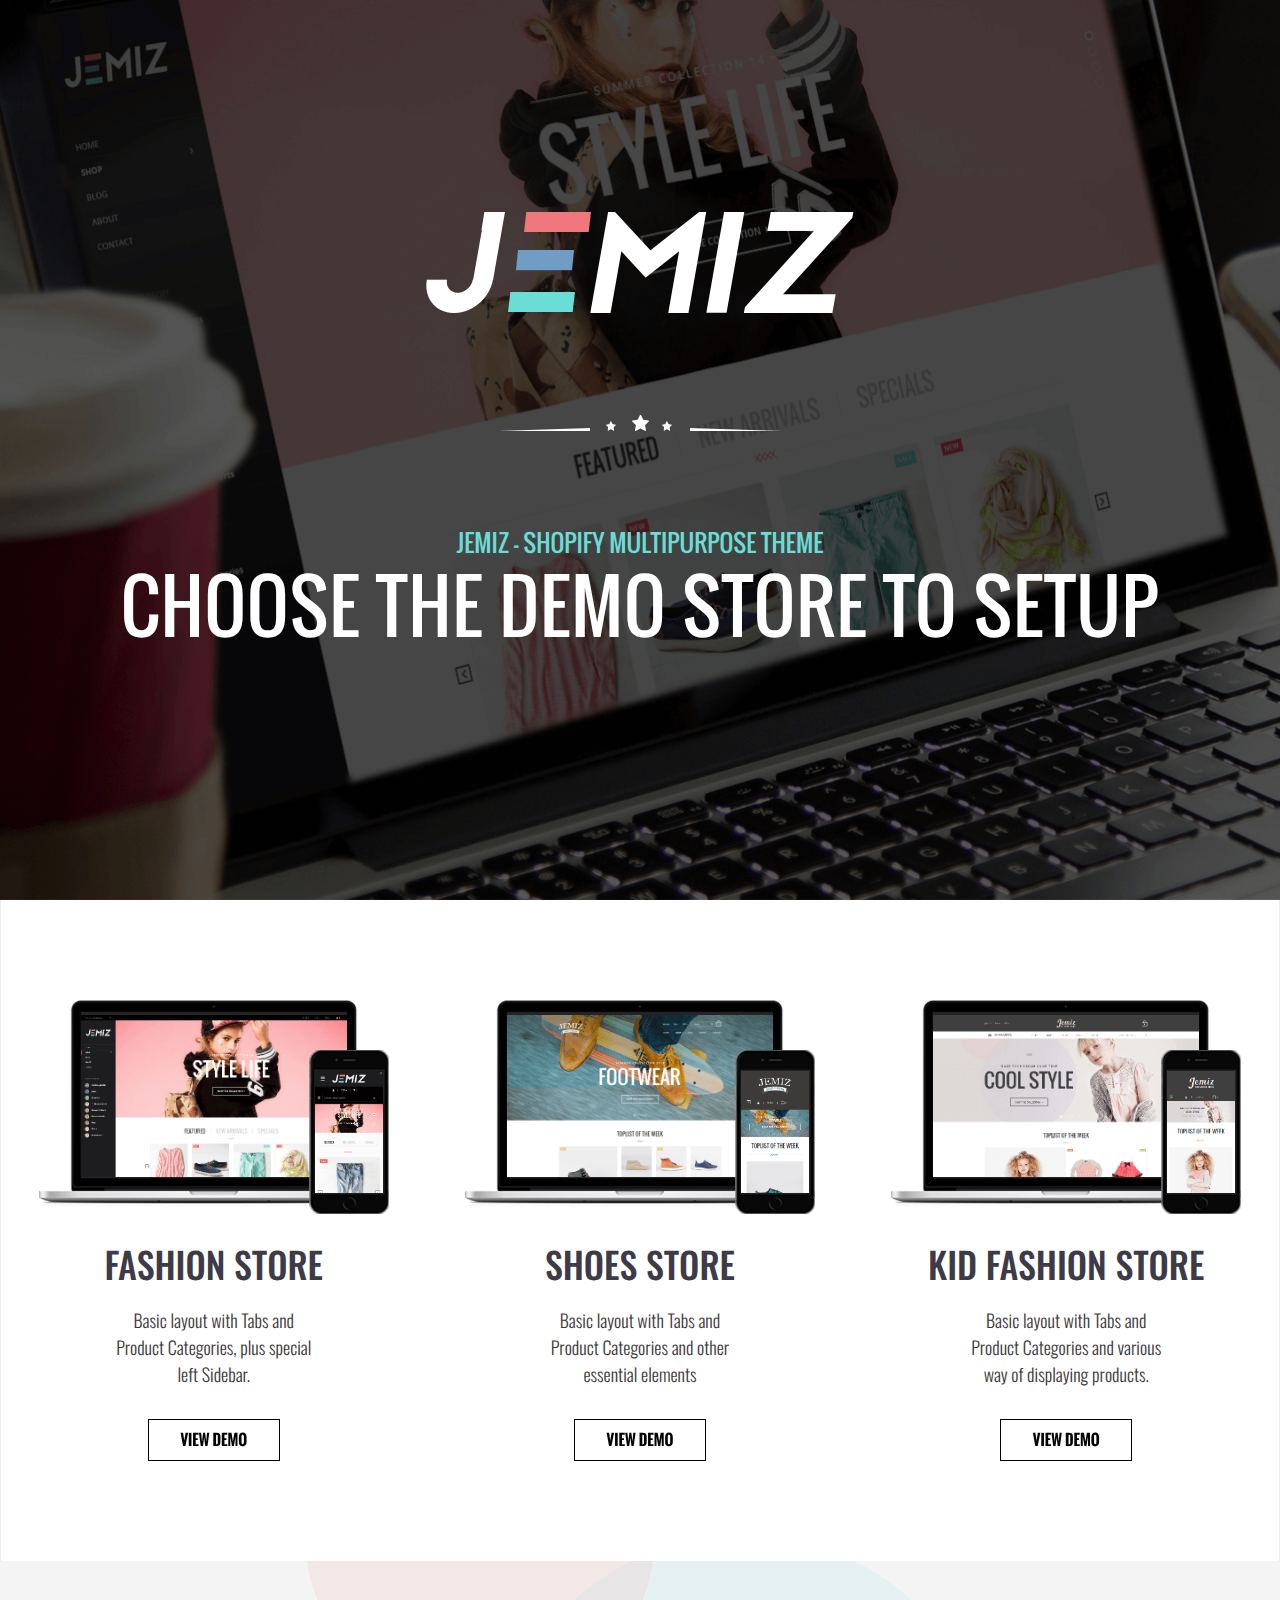
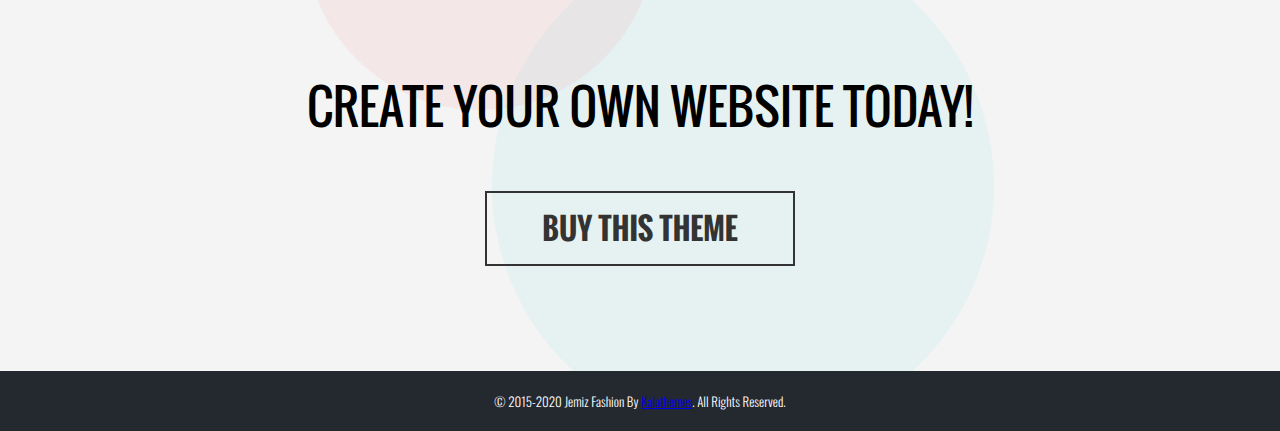
<file: index.html>
<!DOCTYPE html>
<html><head>
<title>Responsive Shopify Theme - Jemiz </title>
<meta http-equiv="Content-Type" content="text/html; charset=UTF-8">
<meta name="viewport" content="width=device-width, initial-scale=1.0">
<link rel="stylesheet" href="css/animate.min.css">
<link rel="stylesheet" href="css/style.css">
<script type="text/javascript" src="js/jquery.min.js"></script>
<script type="text/javascript" src="js/waypoints.min.js"></script>	
<link href='http://fonts.googleapis.com/css?family=Oswald:300,400,700' rel='stylesheet' type='text/css'>
<script>(function() {
var _fbq = window._fbq || (window._fbq = []);
if (!_fbq.loaded) {
var fbds = document.createElement('script');
fbds.async = true;
fbds.src = '//connect.facebook.net/en_US/fbds.js';
var s = document.getElementsByTagName('script')[0];
s.parentNode.insertBefore(fbds, s);
_fbq.loaded = true;
}
})();
window._fbq = window._fbq || [];
window._fbq.push(['track', '6016096938024', {'value':'0.00','currency':'USD'}]);
</script>
<noscript><img height="1" width="1" alt="" style="display:none" src="https://www.facebook.com/tr?ev=6016096938024&amp;cd[value]=0.00&amp;cd[currency]=USD&amp;noscript=1" /></noscript>
</head>
<body>	
	<header>
		<div class="header_container">
			<img class="bg" src="images/background_header.png"/>
			<div class="header_content">
				<div class="group_header">
					<div class="group_header_inner">
						<div class="header_intro">						
							<h1 class="logo"><img alt="Shopify Jemiz" src="images/logo.png" /></h1>
							<div class="rating"><img alt="Shopify Jemiz" src="images/rating.png" /></div>
							<div class="title">Jemiz - Shopify Multipurpose Theme</div>
							<div class="desc">choose the demo store to setup</div>	
							<div class="sub-desc"></div>							
							<!--div id="buy-now">
								<div class="buy-now-inner"><a href="http://themeforest.net/category/ecommerce/shopify"><span>Purchase This Theme</span></a></div>
							</div-->
						</div>
					</div><!--end group_header_inner-->				
				</div><!--end group_header-->					
			</div>
		</div>
	</header>
	<div id="store-list">							
		<ul class="preview-list store-list">
			<li class="left-block block01">
				<div class="store_block_list">
					<div class="preview-item">
						<div class="mac-frame">
							<a title="Jemiz Default" target="_blank" href="http://cs-jemiz.myshopify.com/">
								<span class="image-wrap move-long" style="background-image:url(images/demo/demo1.png)">							
							</a>
						</div>
						<div class="iphone-frame">
							<a title="arnormy furniture" target="_blank" href="http://cs-jemiz.myshopify.com/">
								<span class="image-wrap move-long" style="background-image:url(images/demo/ipod_demo1.png)">							
							</a>
						</div>
						<div class="store-title">Fashion Store</div>
						<div class="store-desc">
							<p>Basic layout with Tabs and Product Categories, plus special left Sidebar.</p>							
						</div>
						<a target="_blank" href="http://cs-jemiz.myshopify.com/" class="view-demo">View Demo</a>
					</div>
				</div>
			</li>
			<li class="middle-block block02">
				<div class="store_block_list">
					<div class="preview-item">
						<div class="mac-frame">
							<a title="Anormy Special Slider" target="_blank" href="http://cs-jemiz-shoes.myshopify.com/">
								<span class="image-wrap move-long" style="background-image:url(images/demo/demo2.png)">							
							</a>
						</div>
						<div class="iphone-frame">
							<a title="Anormy Special Slider" target="_blank" href="http://cs-jemiz-shoes.myshopify.com/">
								<span class="image-wrap move-long" style="background-image:url(images/demo/ipod_demo2.png)">							
							</a>
						</div>
						<div class="store-title">Shoes Store</div>
						<div class="store-desc">
							<p>Basic layout with Tabs and Product Categories and other essential elements</p>	
						</div>
						<a target="_blank" href="http://cs-jemiz-shoes.myshopify.com/" class="view-demo">View Demo</a>
					</div>
				</div>
			</li>
			<li class="right-block block03">
				<div class="store_block_list">
					<div class="preview-item">
						<div class="mac-frame">
							<a title="Anormy Full" target="_blank" href="http://cs-jemiz-kid.myshopify.com/">
								<span class="image-wrap move-long" style="background-image:url(images/demo/demo3.png)">							
							</a>
						</div>
						<div class="iphone-frame">
							<a title="Anormy Full" target="_blank" href="http://cs-jemiz-kid.myshopify.com/">
								<span class="image-wrap move-long" style="background-image:url(images/demo/ipod_demo3.png)">							
							</a>
						</div>
						<div class="store-title">Kid Fashion Store</div>
						<div class="store-desc">
							<p>Basic layout with Tabs and Product Categories and various way of displaying products.</p>	
						</div>
						<a target="_blank" href="http://cs-jemiz-kid.myshopify.com/" class="view-demo">View Demo</a>
					</div>
				</div>
			</li>	
		</ul>
	</div>
	<div class="footer_bottom">
		<div class="footer_bottom_container">		
			<div class="group_footer_bottom">
				<div class="footer_bottom_inner">
					<div class="group_content_footer">
						<div class="content_footer_bottom">
							<p>CREATE YOUR OWN WEBSITE TODAY!</p>
							<div id="buy-now">
								<div class="buy-now-inner"><a href="http://themeforest.net/category/ecommerce/shopify"><span>Buy This Theme</span></a></div>
							</div>	
						</div>
					</div>
				</div>
			</div>
		</div>
	</div>
		
	<footer>
		© 2015-2020 Jemiz Fashion by <a href="https://kalathemes.com/">Kalathemes</a>. All rights reserved.
	</footer>
	<script src="js/demo.js"></script>
	<script>
		$(window).ready(function() {
			var h = $(window).innerHeight();
			$('header').css("height",h);
		});
		 $(window).scroll(function() {
			var scrollTop = $(this).scrollTop();
			if(scrollTop > 0){
				if(!$('header').hasClass('affix')){
				  $('header').addClass('affix');
				}
			  }
			  else{
				if($('header').hasClass('affix')){

				  $('header').removeClass('affix');
				}
			}			
		});
	</script>
<script type="text/javascript">
adroll_adv_id = "HTF7KIWJRBHHXL46WLUDBC";
adroll_pix_id = "IE5CHDRTR5ABXH2P6QXAVM";
(function () {
var oldonload = window.onload;
window.onload = function(){
__adroll_loaded=true;
var scr = document.createElement("script");
var host = (("https:" == document.location.protocol) ? "https://s.adroll.com" : "http://a.adroll.com");
scr.setAttribute('async', 'true');
scr.type = "text/javascript";
scr.src = host + "/j/roundtrip.js";
((document.getElementsByTagName('head') || [null])[0] ||
document.getElementsByTagName('script')[0].parentNode).appendChild(scr);
if(oldonload){oldonload()}};
}());
</script>
<script>
  (function(i,s,o,g,r,a,m){i['GoogleAnalyticsObject']=r;i[r]=i[r]||function(){
  (i[r].q=i[r].q||[]).push(arguments)},i[r].l=1*new Date();a=s.createElement(o),
  m=s.getElementsByTagName(o)[0];a.async=1;a.src=g;m.parentNode.insertBefore(a,m)
  })(window,document,'script','//www.google-analytics.com/analytics.js','ga');
  ga('create', 'UA-55571446-8', 'auto');
  ga('require', 'displayfeatures');
  ga('send', 'pageview');
</script>
</body>


</html>
</file>
<file: css/style.css>
* {
margin:0;
}
/*FONT*/
@font-face {
font-family: 'Oswald';
font-style: normal;
font-weight: 300;
src: local('Oswald Light'), local('Oswald-Light'), url(../font/HqHm7BVC_nzzTui2lzQTDVtXRa8TVwTICgirnJhmVJw.woff2) format('woff2'), url(../font/HqHm7BVC_nzzTui2lzQTDT8E0i7KZn-EPnyo3HZu7kw.woff) format('woff');
}
@font-face {
font-family: 'Oswald';
font-style: normal;
font-weight: 400;
src: local('Oswald Regular'), local('Oswald-Regular'), url(../font/pEobIV_lL25TKBpqVI_a2w.woff2) format('woff2'), url(../font/-g5pDUSRgvxvOl5u-a_WHw.woff) format('woff');
}
@font-face {
font-family: 'Oswald';
font-style: normal;
font-weight: 700;
src: local('Oswald Bold'), local('Oswald-Bold'), url(../font/bH7276GfdCjMjApa_dkG6VtXRa8TVwTICgirnJhmVJw.woff2) format('woff2'), url(../font/bH7276GfdCjMjApa_dkG6T8E0i7KZn-EPnyo3HZu7kw.woff) format('woff');
}
/*END FONT*/

html {
font-smooth: always;
font-smoothing: antialiased;
-moz-font-smoothing: antialiased;
-webkit-font-smoothing: antialiased;
}
body {	
background: #ededed url(../images/bg1.png) repeat  0 0;
background-attachment:fixed;		
font-family: 'Roboto Slab', serif;
line-height: 1.55em;
font-size: 13px;	

 text-rendering: optimizeLegibility;
text-rendering: geometricPrecision;
font-smooth: always;

font-smoothing: antialiased;
-moz-font-smoothing: antialiased;
-webkit-font-smoothing: antialiased;  
}

h1,h2,h3,h4,h5,h6 {
font-weight:600;
font-family: 'Oswald', sans-serif;	
}

.container {
margin:0 auto;
overflow:hidden;
max-width:1200px;
padding:0 10px;	
}

.main-img .new{	
width: 205;
height: 205;
display: block;	
position: absolute;
top: 0;
left: 50%;
margin-left: -100.025px;
margin-top: -60px;
}
.main-img .wrap-main-img{
position: relative;
width: 900px;
max-width: 90%;
height: 600px;
margin: 5px auto 0;
-webkit-box-shadow: 0px -3px 19px 0px rgba(241,241,241,1);
-moz-box-shadow: 0px -3px 19px 0px rgba(241,241,241,1);
box-shadow: 0px -3px 19px 0px rgba(241,241,241,1);
}
.main-img .wrap-main-img a span,
.main-img .wrap-main-img a{
display: block;
width: 100%;
height: 100%;		
}
.main-img .wrap-main-img a span{
-webkit-transition: all 2s ease-in-out;
-moz-transition: all 2s ease-in-out;
-o-transition: all 2s ease-in-out;
transition: all 2s ease-in-out;
background-size: 100%;		
}
.main-img .wrap-main-img:hover a span{	
background-position: 50% 100%;	
}
.txt-main-img{
text-transform: uppercase;
text-align: center;
font-size: 14px;
font-weight: 600;
color: #56565b;
padding-top: 50px;
margin-bottom: 95px;
letter-spacing: 1px;
}
.content {
text-align:center;
background: #ededed;
padding-left: 3%;
padding-right: 3%;
}

.preview-list {
overflow:hidden;
display:inline-block;
padding: 0px;
}
.store-list,
.function-list {
display: -webkit-flex;
display: -moz-flex;
display: -ms-flex;
display: flex;
-webkit-flex-flow: row wrap;
-moz-flex-flow: row wrap;
-ms-flex-flow: row wrap;
flex-flow: row wrap;
justify-content: center;
-moz-justify-content: center;
-ms-justify-content: center;
-webkit-justify-content: center;
}

.preview-list li {
display:inline-block;	
*display:inline;
zoom: 1;
margin: 0;
}

.preview-list li > div {		
margin: 0 auto;
}
.preview-list li > div  img{
max-width: 100%;
}

.preview-list.store-list li.store{
width:25%;		
float:none;			
}

.preview-list.store-list li.store:hover img{
-webkit-box-shadow: 0px 0px 5px 4px rgba(221,221,221,1);
-moz-box-shadow: 0px 0px 5px 4px rgba(221,221,221,1);
box-shadow: 0px 0px 5px 4px rgba(221,221,221,1);
}
.preview ul li >div p{
font-size: 14px;
text-transform: uppercase;
letter-spacing: 1px;
}

footer p a,
footer p{
color: #8c8a88;
font-size: 12px;
font-weight: 500;
}
footer p a{
text-decoration: none;
}
footer p a:hover{
color: #585654;
}
/*Header*/
header {
width: 100%;
height: 100%;	
}
header .header_container {
background: url(../images/background_header.png);
background-attachment: fixed;
background-size: cover;
background-repeat: no-repeat;
height: 100%;	
margin-bottom: 0;	
padding: 0;
position: relative;
text-align: center;
}
.header_container img.bg{
max-width: 100%;
height: 100%;
-webkit-transform: scale(0);
transform: scale(0);
-moz-transform: scale(0);
-ms-transform: scale(0);
-o-transform: scale(0);
}

header .header_content {
position: absolute;
top: 0;
left: 0;
width: 100%;
height: 100%;		
margin: 0 auto;
}
header .group_header{
height: 100%;
display: table;
width: 100%;
}
header .group_header_inner{
vertical-align: middle;
display: table-cell;
}
header .header_intro {
text-align: center;	
}
header .header_intro .sub-desc,
header .header_intro .desc,
header .header_intro .title{
font-family: 'Oswald', sans-serif;	
}

header .header_intro .title{	
font-size: 24px;
color: #6addd6;	
text-transform: uppercase;
} 
header .header_intro .desc{	
color: #ffffff;
font-weight: 400;
font-size: 72px;
margin: 15px 0 45px;
}
header .header_intro .sub-desc{	
font-size: 24px;
color: #fff;
font-weight: 300;
line-height: 1.5em;
}
header .header_intro .rating{
margin-bottom: 94px;
}
.logo {
text-align:center;
margin-bottom: 100px;
}
.logo img {	
max-width: 100%;	
}
.desc {		
text-align: center;
font-size: 76px;
color: #fff;
font-weight: 100;
letter-spacing: 1px;
font-family: 'Quicksand', sans-serif;
text-transform: uppercase;
line-height: 76px;	
}

nav {
height: 140px;
background: #115081;
text-align: center;
font-family: 'Quicksand', sans-serif;
font-size: 30px;
color: #fff;
font-weight: 500;
text-transform: uppercase;
line-height: 140px;
}
/*End Header*/

/*Content*/
#store-list {
z-index: 2;
}
#store-list .store_block_list {
padding: 100px 0;
}
#store-list .block03 .store_block_list {
border-right: none;
}
#store-list ul.store-list > li {
width: 33.3%;
}
#store-list ul.store-list li.left-block.block01,
#store-list ul.store-list li.middle-block.block02,
#store-list ul.store-list li.right-block.block03 {
background-color: #fff;
position: relative;
}
.new-label {
position: absolute;
right: 0;
top: 0;
margin-top: -2px;
margin-right: -1px;
}
#store-list ul.store-list li.left-block.block01 .new-label {
margin-top: calc(200px);
margin-right: -2px;
}
#store-list ul.store-list > li.block04,
#store-list ul.store-list > li.block05,
#store-list ul.store-list > li.block06,
#store-list ul.store-list > li.block07,
#store-list ul.store-list > li.block08,
#store-list ul.store-list > li.block09 {
padding-top: 120px;
position: relative;
}
#store-list ul.store-list > li.block04 img,
#store-list ul.store-list > li.block05 img,
#store-list ul.store-list > li.block06  img {
position: absolute;
right: 0;
top: 0;
margin-top: -2px;
margin-right: -2px;
}
.store-title {
	font-size: 36px;
	font-weight: 500;
	font-family: 'Oswald', sans-serif;	
	color: #3d3b48;
	text-align: center;
	text-transform: uppercase;
	margin-bottom: 25px;
	margin-top: 27px;
	line-height: 36px;
}

.store-desc {
    padding: 0px 0px 30px;
    width: 60%;
    text-align: center;
    margin: 0 auto;
}
.store-desc p {
font-family: 'Oswald', sans-serif;	
font-size: 18px;
color: #3e383a;
text-align: center;
margin-bottom: 10px;
font-weight: 300;
}
.store-desc p:last-child {
margin-bottom: 0;
}
.store-list a.view-demo{	
display: inline-block;
font-size: 15px;
font-weight: 700;
font-family: 'Oswald', sans-serif;	
color: #000;
text-transform: uppercase;
text-decoration: none;
border: 1px solid #000;
height: 40px;
line-height: 40px;
width: 130px;
text-align: center;

-webkit-transform: translateZ(0);
transform: translateZ(0);
position: relative;
-webkit-transition-property: color;
transition-property: color;
-webkit-transition-duration: 0.3s;
transition-duration: 0.3s;
}
.store-list a.view-demo:before {
content: "";
position: absolute;
z-index: -1;
top: 0;
left: 0;
right: 0;
bottom: 0;
background: #000;
-webkit-transform: scale(0);
transform: scale(0);
-webkit-transition-property: transform;
transition-property: transform;
-webkit-transition-duration: 0.3s;
transition-duration: 0.3s;
-webkit-transition-timing-function: ease-out;
transition-timing-function: ease-out;
}
.store-list a.view-demo:hover {
color: #fff;
}
.store-list a.view-demo:hover:before {
-webkit-transform: scale(1);
transform: scale(1);
}
.preview-item {
position: relative;
width: 550px;
text-align: center;
margin: 0 auto;
}
.preview-item  .mac-frame {
background: url('..//images/demo/mac_frame.png') 0 0 no-repeat;
width: 100%;
height: 334px;
background-size: 100%;
}
.preview-item  .mac-frame a span.image-wrap {
display: block;
height: 270px;
background-size: 100%;
background-position: center 0%;
width: 100%;
margin-left: auto;
margin-right: auto;
}
.preview-item  .mac-frame a {
display: block;
padding: 10px 66px;
}
.preview-item .mac-frame a:hover span.image-wrap{
background-position: center 100%;
}
.move-long {
-webkit-transition: all 3.5s ease;
-moz-transition: all 3.5s ease;
-ms-transition: all 3.5s ease;
-o-transition: all 3.5s ease;
transition: all 3.5s ease;
}
.preview-item .iphone-frame {
background: url('..//images/demo/iphone_frame.png') 0 0 no-repeat;
width: 105px;
height: 214px;
background-size: 100%;
position: absolute;
top: 0;
right: 0;
margin-top: 119px;
}
.preview-item .iphone-frame a {
display: block;
padding: 18px 5px;
}
.preview-item .iphone-frame a span.image-wrap {
display: block;
height: 169px;
width: 100%;
background-size: 100%;
background-position: center top;
-webkit-transition: all 3.5s ease;
-moz-transition: all 3.5s ease;
-o-transition: all 3.5s ease;
transition: all 3.5s ease;
}
.preview-item .iphone-frame a span.image-wrap:hover{
	background-position: center bottom;	
}
/*End Content*/

/*Footer*/
.footer_bottom {
width: 100%;
}
.footer_bottom_container{
background: url(../images/background_footer.png);
background-repeat: no-repeat;
background-size: cover;
width: 100%;
height: 410px;
display: table;
table-layout: fixed;
position: relative;
}

.footer_bottom p {
font-family: 'Oswald', sans-serif;	
font-size: 48px;
color: #000;
line-height: 80px;
font-weight: 400;
text-transform: uppercase;
text-align: center;
}
.group_footer_bottom {
position: absolute;
top: 0;
left: 0;
width: 100%;
height: 100%;
margin: 0 auto;
}
.footer_bottom_inner {
display: table;
width: 100%;
height: 100%;
}
.footer_bottom .content_footer_bottom {
text-align: center;
}
.footer_bottom .group_content_footer {
display: table-cell;
vertical-align: middle;
}
#function-list {
background: #101010;
}
ul.function-list {
padding: 50px 100px 0;
}
ul.function-list > li {
width: 20%;
padding-bottom: 50px;
list-style: none;
}
ul.function-list > li img {
float: left;
}
ul.function-list > li div {
display: table;
table-layout: fixed;
height: 60px;
}
ul.function-list > li  span {
color: #a3a3a3;
margin-left: 10px;
display: table-cell;
vertical-align: middle;
padding-left: 10px;
padding-right: 10px;
}
#buy-now {
text-align: center;
width: 100%;
height: 100%;
display: block;
margin-top: 45px;
}
#buy-now a {
font-size: 30px;
font-weight: 700;
font-family: 'Oswald', sans-serif;	
color: #333333;
text-transform: uppercase;
border: 2px solid #333333;
background-color: transparent;
padding: 25px 55px;
text-decoration: none;
display: inline-block;
*display: inline;
zoom: 1;
position: relative;
-webkit-transition: all 0.5s ease;
-moz-transition: all 0.5s ease;
-o-transition: all 0.5s ease;
transition: all 0.5s ease;
}
#buy-now a:hover{
border-color: #fff;
background: #fff;
}
footer {
height: 60px;
line-height: 60px;
background-color: #24282f;
color: #fff;
font-size: 13px;
font-weight: 300;
font-family: 'Oswald', sans-serif;	
text-transform: capitalize;
text-align: center;
width: 100%;
}
/*End Footer*/


/*-----------------------*/
@media only screen and (min-width: 1920px) {
	header {
		height: 1000px;
	}
}
@media (max-width: 1680px){
	.preview-item{
		width: 450px;
	}
	.preview-item .mac-frame a{
		padding: 15px 54px;
	}
	.preview-item .iphone-frame a{
		padding: 21px 6px;
	}	
	.preview-item .mac-frame a span.image-wrap{
		height: 214px;
	}
	.preview-item .iphone-frame{
		margin-top: 60px;
	}
	.preview-item .mac-frame{
		height: 280px;
	}
	.store-desc{
		width: 70%;
	}
}
@media (min-width: 1200px) and (max-width: 1360px){
	.preview-item{
		width: 350px;
	}
	.preview-item .mac-frame a{
		padding: 15px 42px;
	}
	.preview-item .iphone-frame a{
		padding: 21px 6px;
	}	
	.preview-item .mac-frame{
		height: 220px;
	}
	.preview-item .iphone-frame{
		width: 80px;
	}	
	.preview-item .mac-frame a span.image-wrap{
		height: 162px;
	}
	
	.preview-item .iphone-frame a span.image-wrap{
		height: 122px;
	}	
	.preview-item .iphone-frame {
		margin-top: 50px;
	}
	.store-desc{
		width: 60%;
	}
	.store-desc p{
		line-height: 1.5em;
	}
}
@media (min-width: 768px) and (max-width: 1199px){
	.store-title{
		font-size: 20px;
	}
	.preview-item {
		width: 300px;
	}
	.preview-item .mac-frame a span.image-wrap {
		height: 142px;
	}
	.preview-item .mac-frame a {
		padding: 10px 36px;
	}
	.preview-item .iphone-frame {
		width: 50px;
		height: 105px;
	}
	.preview-item .iphone-frame a span.image-wrap {
		height: 70px;
	}
	.preview-item .iphone-frame {
		margin-top: 80px;
	}
	.preview-item .mac-frame {
		height: 185px;
	}
	header{
		height: 500px !important;
	}
	.logo{
		width: 200px;
		margin-left: auto;
		margin-right: auto;
		margin-bottom: 30px;
	}
	header .header_intro .rating {
	 	margin-bottom: 30px;
	}
	header .header_intro .desc{
		font-size: 50px;
		margin-bottom: 20px;
	}

}

@media (min-width: 768px)  and (max-width: 980px){
	.preview-item {
	   	width: 230px;
	}
	.preview-item .mac-frame a span.image-wrap {
		height: 110px;
	}
	.preview-item .mac-frame a {
	    padding: 8px 28px;
	}
	.preview-item .iphone-frame {
	    margin-top: 40px;
	}
	.preview-item .mac-frame {
	    height: 150px;
	}
	#store-list .store_block_list {
	    padding: 50px 0px;
	}
	.footer_bottom p{
		font-size: 30px;
		line-height: 1.5em;
	}
	#buy-now{
		margin-top: 25px;
	}
	.footer_bottom_container{
		height: 250px;
	}
}
@media (max-width: 767px){
	#store-list ul.store-list > li {
		width: 100%;
	}
	#store-list .store_block_list {
	    padding: 50px 0px 0;
	}
	.right-block.block03 .store_block_list{
		margin-bottom: 50px;
	}
	.footer_bottom p {
		font-size: 30px;
		line-height: 1.5em;
	}
	.footer_bottom_container{
		height: 310px;
	}
	header{
		height: 500px !important;
	}
	.logo{
		width: 200px;
		margin-left: auto;
		margin-right: auto;
		margin-bottom: 30px;
	}
	header .header_intro .rating {
	 	margin-bottom: 30px;
	}
	header .header_intro .desc{
		font-size: 50px;
		margin-bottom: 20px;
	}
	header .header_intro .desc{
		font-size: 35px;
	}
	header .header_intro{
		padding-left: 20px;
		padding-right: 20px;
	}
}
@media (max-width: 533px){
	.preview-item{
		width: 350px;
	}
	.preview-item .mac-frame a{
		padding: 15px 42px;
	}
	.preview-item .iphone-frame a{
		padding: 21px 6px;
	}	
	.preview-item .mac-frame{
		height: 220px;
	}
	.preview-item .iphone-frame{
		width: 80px;
	}	
	.preview-item .mac-frame a span.image-wrap{
		height: 162px;
	}
	
	.preview-item .iphone-frame a span.image-wrap{
		height: 122px;
	}	
	.preview-item .iphone-frame {
		margin-top: 50px;
	}
	.store-desc {
	    width: 60%;
	}
	.store-desc p{
		line-height: 1.5em;
	}
	header .header_intro .title {
    	font-size: 15px;
	}
	header .header_intro .desc {
	    font-size: 25px;
	}
	header .header_intro .sub-desc {
	    font-size: 18px;
	}
	#buy-now {	
		margin-top: 25px;
	}
	#buy-now a{
		font-size: 20px;
		padding: 15px 55px;
	}
	.footer_bottom_container {
	    height: 200px;
	}
	.footer_bottom p {
    	font-size: 20px;
    }
}
@media (max-width: 414px){
	.logo {
	    width: 100px;
	}
	header .header_intro .rating{
		width: 150px;
		margin-right: auto;
		margin-left: auto;
	}
	header .header_intro .rating img{
		max-width: 100%;
	}
	header .header_intro .desc {
	    font-size: 20px;
	    line-height: 1.5em;
	}
	header .header_intro .sub-desc {
	    font-size: 13px;
	}
	header {
		height: 300px !important;
	}

	.preview-item {
	   	width: 230px;
	}
	.preview-item .mac-frame a span.image-wrap {
		height: 110px;
	}	
	.preview-item .iphone-frame {
		width: 50px;
		height: 105px;
	}
	.preview-item .iphone-frame {
		margin-top: 80px;
	}
	.preview-item .iphone-frame {
	    margin-top: 40px;
	}
	.preview-item .iphone-frame a span.image-wrap {
	    height: 78px;
	}
	.preview-item .iphone-frame a {
		padding: 12px 2px;
	}
	.preview-item .mac-frame {
	    height: 150px;
	}
	.store-title {
	    font-size: 25px;
	}
	.store-desc {
	    width: 100%;
	}
}
</file>
